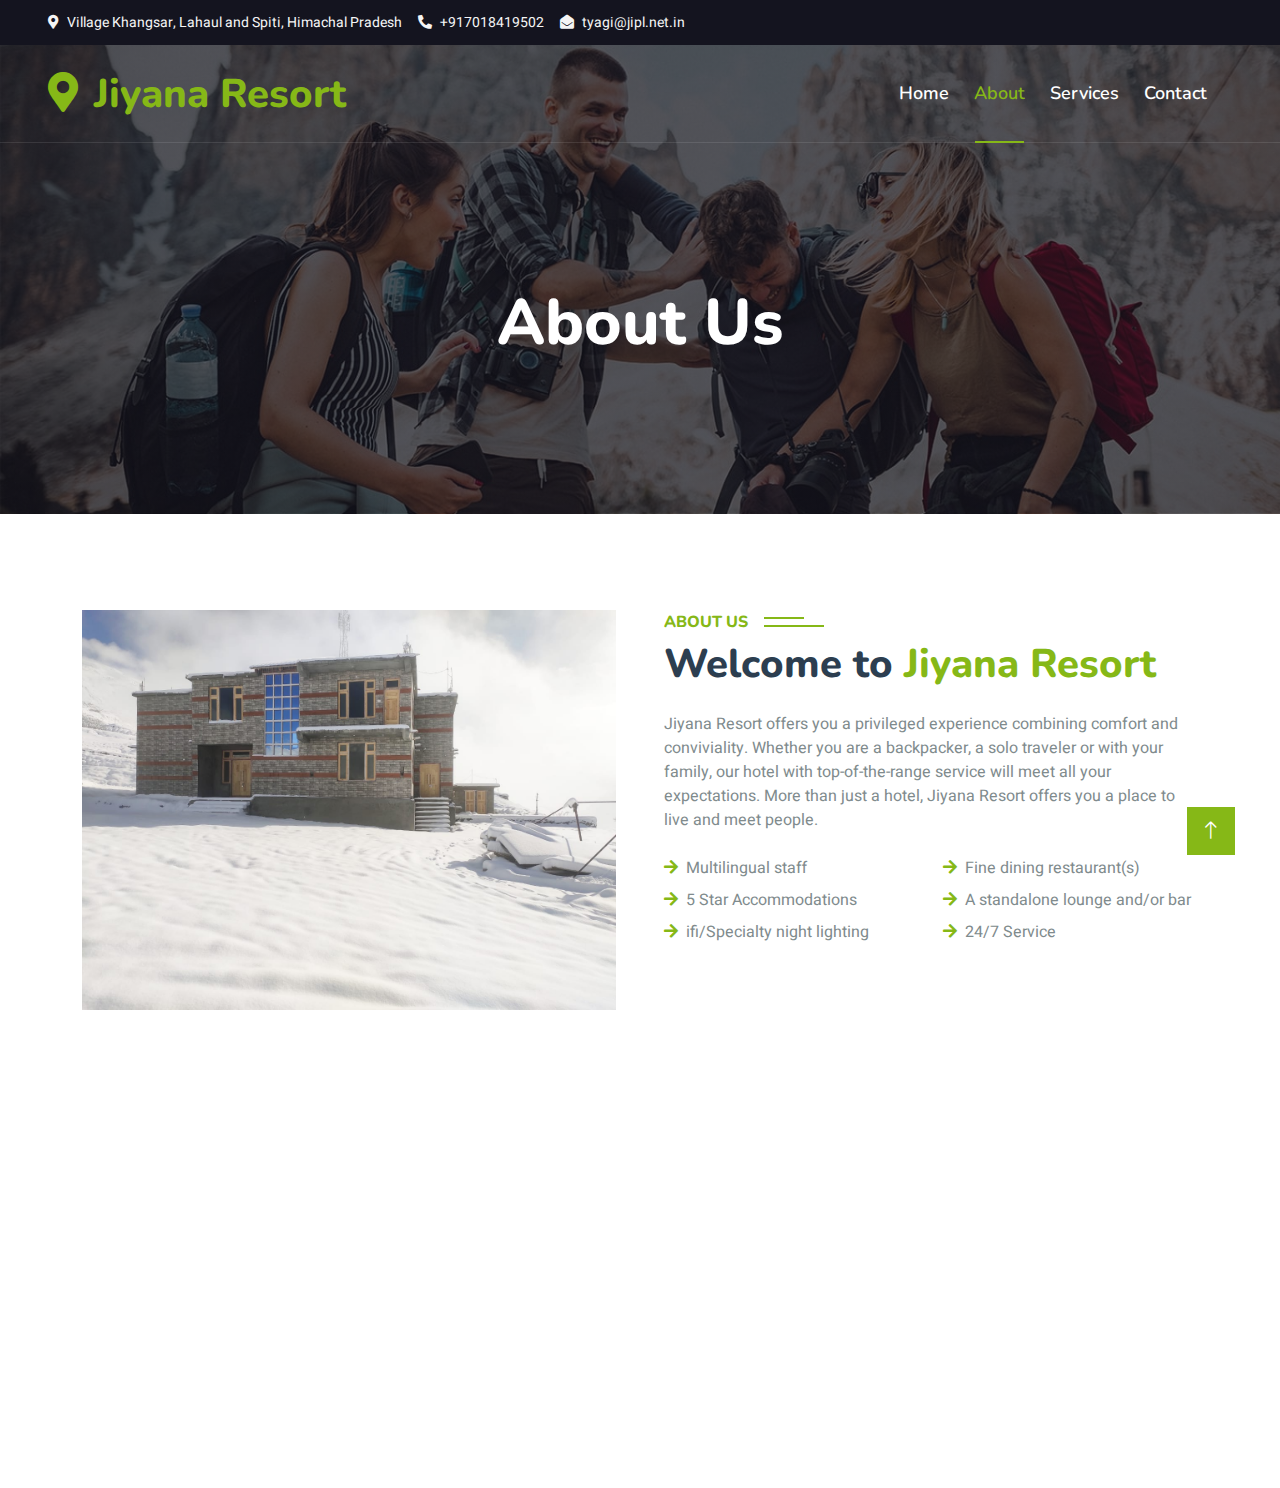
<file: about.html>
<!DOCTYPE html>
<html lang="en">

<head>
    <meta charset="utf-8">
    <title>Jiyana Resort</title>
    <meta content="width=device-width, initial-scale=1.0" name="viewport">
    <meta content="" name="keywords">
    <meta content="" name="description">

    <!-- Favicon -->
    <link href="img/favicon.ico" rel="icon">

    <!-- Google Web Fonts -->
    <link rel="preconnect" href="https://fonts.googleapis.com">
    <link rel="preconnect" href="https://fonts.gstatic.com" crossorigin>
    <link
        href="https://fonts.googleapis.com/css2?family=Heebo:wght@400;500;600&family=Nunito:wght@600;700;800&display=swap"
        rel="stylesheet">

    <!-- Icon Font Stylesheet -->
    <link href="https://cdnjs.cloudflare.com/ajax/libs/font-awesome/5.10.0/css/all.min.css" rel="stylesheet">
    <link href="https://cdn.jsdelivr.net/npm/bootstrap-icons@1.4.1/font/bootstrap-icons.css" rel="stylesheet">

    <!-- Libraries Stylesheet -->
    <link href="lib/animate/animate.min.css" rel="stylesheet">
    <link href="lib/owlcarousel/assets/owl.carousel.min.css" rel="stylesheet">
    <link href="lib/tempusdominus/css/tempusdominus-bootstrap-4.min.css" rel="stylesheet" />

    <!-- Customized Bootstrap Stylesheet -->
    <link href="css/bootstrap.min.css" rel="stylesheet">

    <!-- Template Stylesheet -->
    <link href="css/style.css" rel="stylesheet">
</head>

<body>
    <!-- Spinner Start -->
    <div id="spinner"
        class="show bg-white position-fixed translate-middle w-100 vh-100 top-50 start-50 d-flex align-items-center justify-content-center">
        <div class="spinner-border text-primary" style="width: 3rem; height: 3rem;" role="status">
            <span class="sr-only">Loading...</span>
        </div>
    </div>
    <!-- Spinner End -->


    <!-- Topbar Start -->
    <div class="container-fluid bg-dark px-5 d-none d-lg-block">
        <div class="row gx-0">
            <div class="col-lg-8 text-center text-lg-start mb-2 mb-lg-0">
                <div class="d-inline-flex align-items-center" style="height: 45px;">
                    <small class="me-3 text-light"><i class="fa fa-map-marker-alt me-2"></i>Village Khangsar, Lahaul
                        and
                        Spiti, Himachal Pradesh</small>
                    <small class="me-3 text-light"><i class="fa fa-phone-alt me-2"></i>+917018419502</small>
                    <small class="text-light"><i class="fa fa-envelope-open me-2"></i>tyagi@jipl.net.in</small>
                </div>
            </div>
            <!-- <div class="col-lg-4 text-center text-lg-end">
                <div class="d-inline-flex align-items-center" style="height: 45px;">
                    <a class="btn btn-sm btn-outline-light btn-sm-square rounded-circle me-2" href=""><i
                            class="fab fa-twitter fw-normal"></i></a>
                    <a class="btn btn-sm btn-outline-light btn-sm-square rounded-circle me-2" href=""><i
                            class="fab fa-facebook-f fw-normal"></i></a>
                    <a class="btn btn-sm btn-outline-light btn-sm-square rounded-circle me-2" href=""><i
                            class="fab fa-linkedin-in fw-normal"></i></a>
                    <a class="btn btn-sm btn-outline-light btn-sm-square rounded-circle me-2" href=""><i
                            class="fab fa-instagram fw-normal"></i></a>
                    <a class="btn btn-sm btn-outline-light btn-sm-square rounded-circle" href=""><i
                            class="fab fa-youtube fw-normal"></i></a>
                </div>
            </div> -->
        </div>
    </div>
    <!-- Topbar End -->


    <!-- Navbar & Hero Start -->
    <div class="container-fluid position-relative p-0">
        <nav class="navbar navbar-expand-lg navbar-light px-4 px-lg-5 py-3 py-lg-0">
            <a href="index.html" class="navbar-brand p-0">
                <h1 class="text-primary m-0"><i class="fa fa-map-marker-alt me-3"></i>Jiyana Resort</h1>
                <!-- <img src="img/logo.png" alt="Logo"> -->
            </a>
            <button class="navbar-toggler" type="button" data-bs-toggle="collapse" data-bs-target="#navbarCollapse">
                <span class="fa fa-bars"></span>
            </button>
            <div class="collapse navbar-collapse" id="navbarCollapse">
                <div class="navbar-nav ms-auto py-0">
                    <a href="index.html" class="nav-item nav-link">Home</a>
                    <a href="about.html" class="nav-item nav-link active">About</a>
                    <a href="service.html" class="nav-item nav-link">Services</a>
                    <!-- <a href="package.html" class="nav-item nav-link">Packages</a> -->
                    <!-- <div class="nav-item dropdown">
                        <a href="#" class="nav-link dropdown-toggle" data-bs-toggle="dropdown">Pages</a>
                        <div class="dropdown-menu m-0">
                            <a href="destination.html" class="dropdown-item">Destination</a>
                            <a href="booking.html" class="dropdown-item">Booking</a>
                            <a href="team.html" class="dropdown-item">Travel Guides</a>
                            <a href="testimonial.html" class="dropdown-item">Testimonial</a>
                            <a href="404.html" class="dropdown-item">404 Page</a>
                        </div>
                    </div> -->
                    <a href="contact.html" class="nav-item nav-link">Contact</a>
                </div>
                <!-- <a href="" class="btn btn-primary rounded-pill py-2 px-4">Register</a> -->
            </div>
        </nav>

        <div class="container-fluid bg-primary py-5 mb-5 hero-header">
            <div class="container py-5">
                <div class="row justify-content-center py-5">
                    <div class="col-lg-10 pt-lg-5 mt-lg-5 text-center">
                        <h1 class="display-3 text-white animated slideInDown">About Us</h1>
                        <!-- <nav aria-label="breadcrumb">
                            <ol class="breadcrumb justify-content-center">
                                <li class="breadcrumb-item"><a href="#">Home</a></li>
                                <li class="breadcrumb-item"><a href="#">Pages</a></li>
                                <li class="breadcrumb-item text-white active" aria-current="page">About</li>
                            </ol>
                        </nav> -->
                    </div>
                </div>
            </div>
        </div>
    </div>
    <!-- Navbar & Hero End -->


    <!-- About Start -->
    <div class="container-xxl py-5">
        <div class="container">
            <div class="row g-5">
                <div class="col-lg-6 wow fadeInUp" data-wow-delay="0.1s" style="min-height: 400px;">
                    <div class="position-relative h-100">
                        <img class="img-fluid position-absolute w-100 h-100" src="img/About_home.jpeg" alt=""
                            style="object-fit: cover;">
                    </div>
                </div>
                <div class="col-lg-6 wow fadeInUp" data-wow-delay="0.3s">
                    <h6 class="section-title bg-white text-start text-primary pe-3">About Us</h6>
                    <h1 class="mb-4">Welcome to <span class="text-primary">Jiyana Resort</span></h1>
                    <p class="mb-4">Jiyana Resort offers you a privileged experience combining comfort and conviviality.
                        Whether you are a backpacker, a solo
                        traveler or with your family, our hotel with top-of-the-range service will meet all your
                        expectations. More than just a
                        hotel, Jiyana Resort offers you a place to live and meet people.</p>
                    <!-- <p class="mb-4">Tempor erat elitr rebum at clita. Diam dolor diam ipsum sit. Aliqu diam amet diam et
                        eos. Clita erat ipsum et lorem et sit, sed stet lorem sit clita duo justo magna dolore erat amet
                    </p> -->
                    <div class="row gy-2 gx-4 mb-4">
                        <div class="col-sm-6">
                            <p class="mb-0"><i class="fa fa-arrow-right text-primary me-2"></i>Multilingual staff</p>
                        </div>
                        <div class="col-sm-6">
                            <p class="mb-0"><i class="fa fa-arrow-right text-primary me-2"></i>Fine dining restaurant(s)
                            </p>
                        </div>
                        <div class="col-sm-6">
                            <p class="mb-0"><i class="fa fa-arrow-right text-primary me-2"></i>5 Star Accommodations</p>
                        </div>
                        <div class="col-sm-6">
                            <p class="mb-0"><i class="fa fa-arrow-right text-primary me-2"></i>A standalone lounge
                                and/or bar</p>
                        </div>
                        <div class="col-sm-6">
                            <p class="mb-0"><i class="fa fa-arrow-right text-primary me-2"></i>ifi/Specialty night
                                lighting
                            </p>
                        </div>
                        <div class="col-sm-6">
                            <p class="mb-0"><i class="fa fa-arrow-right text-primary me-2"></i>24/7 Service</p>
                        </div>
                    </div>
                    <!-- <a class="btn btn-primary py-3 px-5 mt-2" href="">Read More</a> -->
                </div>
            </div>
        </div>
    </div>
    <!-- About End -->


    <!-- Team Start -->
    <!-- <div class="container-xxl py-5">
        <div class="container">
            <div class="text-center wow fadeInUp" data-wow-delay="0.1s">
                <h6 class="section-title bg-white text-center text-primary px-3">Travel Guide</h6>
                <h1 class="mb-5">Meet Our Guide</h1>
            </div>
            <div class="row g-4">
                <div class="col-lg-3 col-md-6 wow fadeInUp" data-wow-delay="0.1s">
                    <div class="team-item">
                        <div class="overflow-hidden">
                            <img class="img-fluid" src="img/team-1.jpg" alt="">
                        </div>
                        <div class="position-relative d-flex justify-content-center" style="margin-top: -19px;">
                            <a class="btn btn-square mx-1" href=""><i class="fab fa-facebook-f"></i></a>
                            <a class="btn btn-square mx-1" href=""><i class="fab fa-twitter"></i></a>
                            <a class="btn btn-square mx-1" href=""><i class="fab fa-instagram"></i></a>
                        </div>
                        <div class="text-center p-4">
                            <h5 class="mb-0">Full Name</h5>
                            <small>Designation</small>
                        </div>
                    </div>
                </div>
                <div class="col-lg-3 col-md-6 wow fadeInUp" data-wow-delay="0.3s">
                    <div class="team-item">
                        <div class="overflow-hidden">
                            <img class="img-fluid" src="img/team-2.jpg" alt="">
                        </div>
                        <div class="position-relative d-flex justify-content-center" style="margin-top: -19px;">
                            <a class="btn btn-square mx-1" href=""><i class="fab fa-facebook-f"></i></a>
                            <a class="btn btn-square mx-1" href=""><i class="fab fa-twitter"></i></a>
                            <a class="btn btn-square mx-1" href=""><i class="fab fa-instagram"></i></a>
                        </div>
                        <div class="text-center p-4">
                            <h5 class="mb-0">Full Name</h5>
                            <small>Designation</small>
                        </div>
                    </div>
                </div>
                <div class="col-lg-3 col-md-6 wow fadeInUp" data-wow-delay="0.5s">
                    <div class="team-item">
                        <div class="overflow-hidden">
                            <img class="img-fluid" src="img/team-3.jpg" alt="">
                        </div>
                        <div class="position-relative d-flex justify-content-center" style="margin-top: -19px;">
                            <a class="btn btn-square mx-1" href=""><i class="fab fa-facebook-f"></i></a>
                            <a class="btn btn-square mx-1" href=""><i class="fab fa-twitter"></i></a>
                            <a class="btn btn-square mx-1" href=""><i class="fab fa-instagram"></i></a>
                        </div>
                        <div class="text-center p-4">
                            <h5 class="mb-0">Full Name</h5>
                            <small>Designation</small>
                        </div>
                    </div>
                </div>
                <div class="col-lg-3 col-md-6 wow fadeInUp" data-wow-delay="0.7s">
                    <div class="team-item">
                        <div class="overflow-hidden">
                            <img class="img-fluid" src="img/team-4.jpg" alt="">
                        </div>
                        <div class="position-relative d-flex justify-content-center" style="margin-top: -19px;">
                            <a class="btn btn-square mx-1" href=""><i class="fab fa-facebook-f"></i></a>
                            <a class="btn btn-square mx-1" href=""><i class="fab fa-twitter"></i></a>
                            <a class="btn btn-square mx-1" href=""><i class="fab fa-instagram"></i></a>
                        </div>
                        <div class="text-center p-4">
                            <h5 class="mb-0">Full Name</h5>
                            <small>Designation</small>
                        </div>
                    </div>
                </div>
            </div>
        </div>
    </div> -->
    <!-- Team End -->


    <!-- Footer Start -->
    <div class="container-fluid bg-dark text-light footer pt-5 mt-5 wow fadeIn" data-wow-delay="0.1s">
        <div class="container py-5">
            <div class="row g-5">
                <div class="col-lg-4 col-md-6">
                    <h4 class="text-white mb-3">Jiyana Resort</h4>
                    <a class="btn btn-link" href="about.html">About Us</a>
                    <a class="btn btn-link" href="contact.html">Contact Us</a>
                    <!-- <a class="btn btn-link" href="">Privacy Policy</a>
                    <a class="btn btn-link" href="">Terms & Condition</a>
                    <a class="btn btn-link" href="">FAQs & Help</a> -->
                </div>
                <div class="col-lg-4 col-md-6">
                    <h4 class="text-white mb-3">Contact</h4>
                    <p class="mb-2"><i class="fa fa-map-marker-alt me-3"></i>Village Khangsar, Lahaul and
                        Spiti, Himachal Pradesh</p>
                    <p class="mb-2"><i class="fa fa-phone-alt me-3"></i>+917018419502</p>
                    <p class="mb-2"><i class="fa fa-envelope me-3"></i>tyagi@jipl.net.in</p>
                    <!-- <div class="d-flex pt-2">
                        <a class="btn btn-outline-light btn-social" href=""><i class="fab fa-twitter"></i></a>
                        <a class="btn btn-outline-light btn-social" href=""><i class="fab fa-facebook-f"></i></a>
                        <a class="btn btn-outline-light btn-social" href=""><i class="fab fa-youtube"></i></a>
                        <a class="btn btn-outline-light btn-social" href=""><i class="fab fa-linkedin-in"></i></a>
                    </div> -->
                </div>
                <div class="col-lg-4 col-md-6">
                    <h4 class="text-white mb-3">Gallery</h4>
                    <div class="row g-2 pt-2">
                        <div class="col-4">
                            <img class="img-fluid bg-light p-1" src="img/About_home.jpeg" alt="">
                        </div>
                        <div class="col-4">
                            <img class="img-fluid bg-light p-1" src="img/Gallery_image_1.jpeg" alt="">
                        </div>
                        <div class="col-4">
                            <img class="img-fluid bg-light p-1" src="img/Gallery_image_2.jpeg" alt="">
                        </div>
                    </div>
                </div>
                <!-- <div class="col-lg-3 col-md-6">
                    <h4 class="text-white mb-3">Newsletter</h4>
                    <p>Dolor amet sit justo amet elitr clita ipsum elitr est.</p>
                    <div class="position-relative mx-auto" style="max-width: 400px;">
                        <input class="form-control border-primary w-100 py-3 ps-4 pe-5" type="text"
                            placeholder="Your email">
                        <button type="button"
                            class="btn btn-primary py-2 position-absolute top-0 end-0 mt-2 me-2">SignUp</button>
                    </div>
                </div> -->
            </div>
        </div>
        <div class="container">
            <div class="copyright">
                <div class="row">
                    <div class="col-md-6 text-center text-md-start mb-3 mb-md-0">
                        &copy;
                        <script>
                            document.write(new Date().getFullYear());
                        </script>
                        <a class="border-bottom" href="index.html">Jiyana Resort</a>, All Right Reserved.

                        <!--/*** This template is free as long as you keep the footer author’s credit link/attribution link/backlink. If you'd like to use the template without the footer author’s credit link/attribution link/backlink, you can purchase the Credit Removal License from "https://htmlcodex.com/credit-removal". Thank you for your support. ***/-->
                        <!-- Designed By <a class="border-bottom" href="https://htmlcodex.com">HTML Codex</a> -->
                    </div>
                    <!-- <div class="col-md-6 text-center text-md-end">
                        <div class="footer-menu">
                            <a href="">Home</a>
                            <a href="">Cookies</a>
                            <a href="">Help</a>
                            <a href="">FQAs</a>
                        </div>
                    </div> -->
                </div>
            </div>
        </div>
    </div>
    <!-- Footer End -->


    <!-- Back to Top -->
    <a href="#" class="btn btn-lg btn-primary btn-lg-square back-to-top"><i class="bi bi-arrow-up"></i></a>


    <!-- JavaScript Libraries -->
    <script src="https://code.jquery.com/jquery-3.4.1.min.js"></script>
    <script src="https://cdn.jsdelivr.net/npm/bootstrap@5.0.0/dist/js/bootstrap.bundle.min.js"></script>
    <script src="lib/wow/wow.min.js"></script>
    <script src="lib/easing/easing.min.js"></script>
    <script src="lib/waypoints/waypoints.min.js"></script>
    <script src="lib/owlcarousel/owl.carousel.min.js"></script>
    <script src="lib/tempusdominus/js/moment.min.js"></script>
    <script src="lib/tempusdominus/js/moment-timezone.min.js"></script>
    <script src="lib/tempusdominus/js/tempusdominus-bootstrap-4.min.js"></script>

    <!-- Template Javascript -->
    <script src="js/main.js"></script>
</body>

</html>
</file>
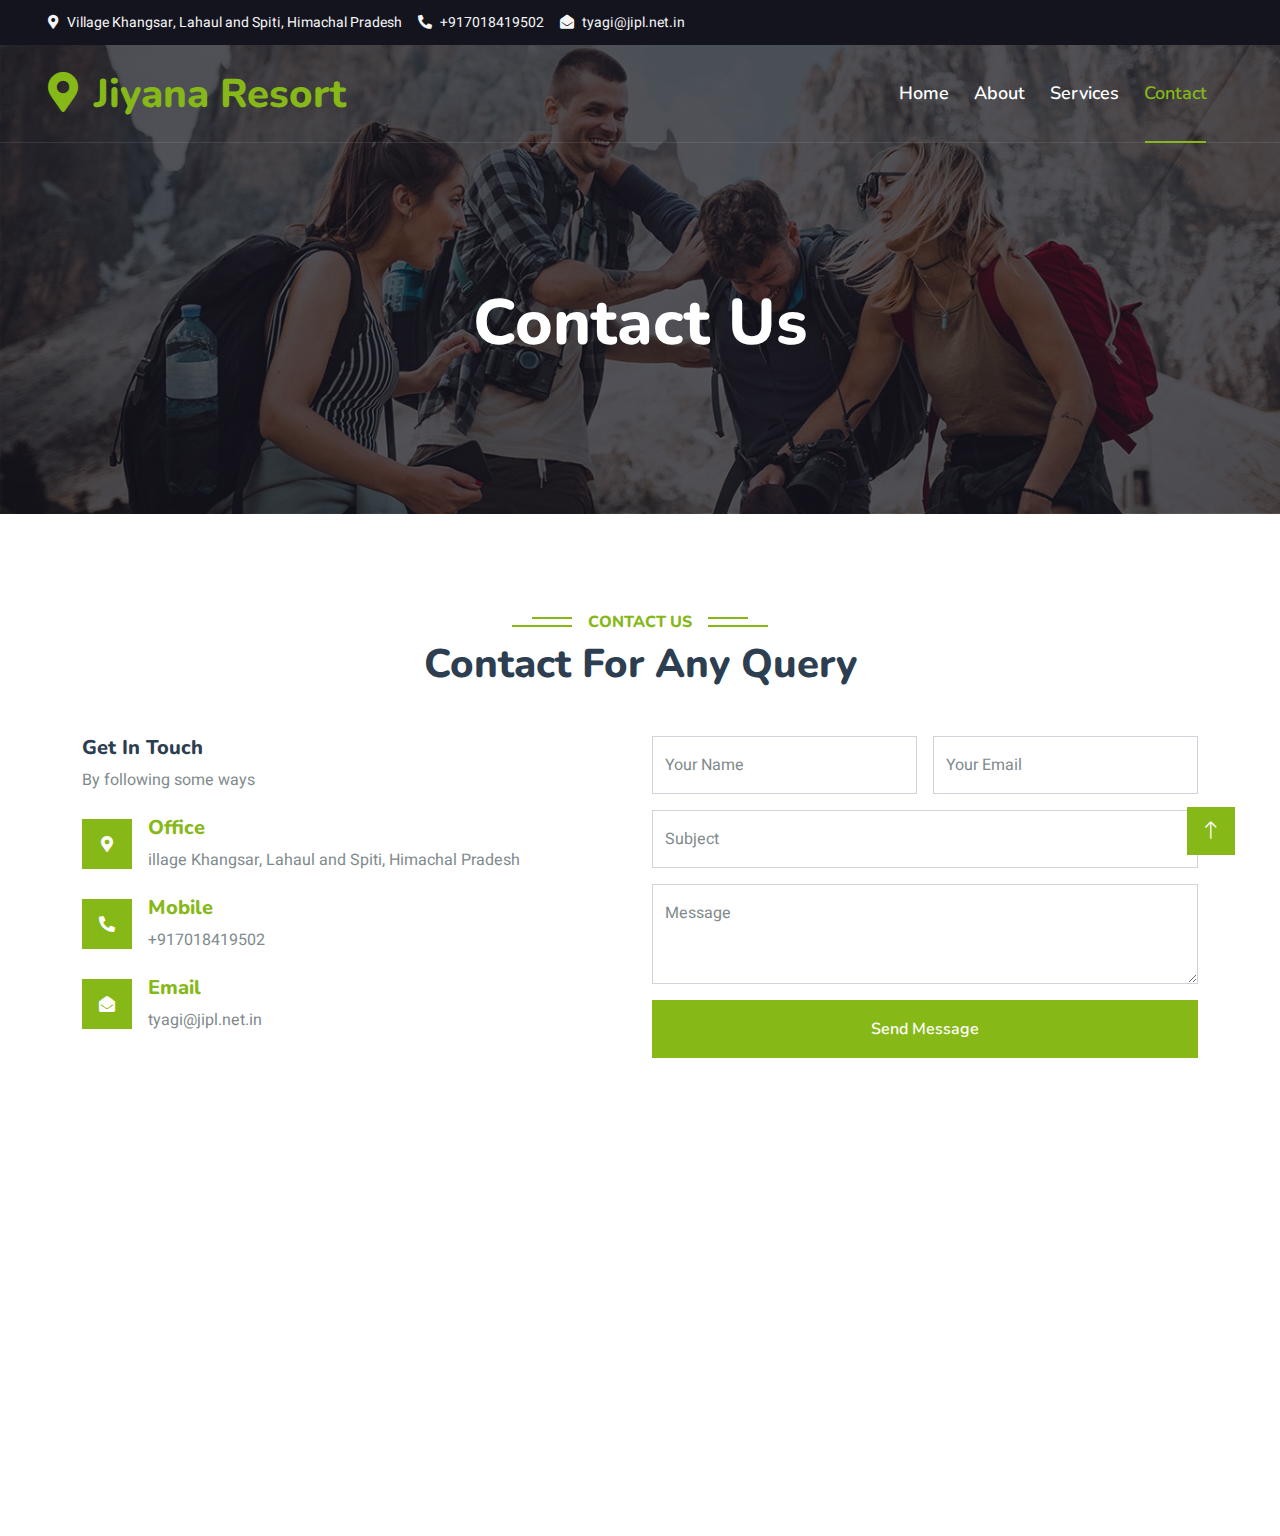
<file: contact.html>
<!DOCTYPE html>
<html lang="en">

<head>
    <meta charset="utf-8">
    <title>Jiyana Resort - contact</title>
    <meta content="width=device-width, initial-scale=1.0" name="viewport">
    <meta content="" name="keywords">
    <meta content="" name="description">

    <!-- Favicon -->
    <link href="img/favicon.ico" rel="icon">

    <!-- Google Web Fonts -->
    <link rel="preconnect" href="https://fonts.googleapis.com">
    <link rel="preconnect" href="https://fonts.gstatic.com" crossorigin>
    <link
        href="https://fonts.googleapis.com/css2?family=Heebo:wght@400;500;600&family=Nunito:wght@600;700;800&display=swap"
        rel="stylesheet">

    <!-- Icon Font Stylesheet -->
    <link href="https://cdnjs.cloudflare.com/ajax/libs/font-awesome/5.10.0/css/all.min.css" rel="stylesheet">
    <link href="https://cdn.jsdelivr.net/npm/bootstrap-icons@1.4.1/font/bootstrap-icons.css" rel="stylesheet">

    <!-- Libraries Stylesheet -->
    <link href="lib/animate/animate.min.css" rel="stylesheet">
    <link href="lib/owlcarousel/assets/owl.carousel.min.css" rel="stylesheet">
    <link href="lib/tempusdominus/css/tempusdominus-bootstrap-4.min.css" rel="stylesheet" />

    <!-- Customized Bootstrap Stylesheet -->
    <link href="css/bootstrap.min.css" rel="stylesheet">

    <!-- Template Stylesheet -->
    <link href="css/style.css" rel="stylesheet">
</head>

<body>
    <!-- Spinner Start -->
    <div id="spinner"
        class="show bg-white position-fixed translate-middle w-100 vh-100 top-50 start-50 d-flex align-items-center justify-content-center">
        <div class="spinner-border text-primary" style="width: 3rem; height: 3rem;" role="status">
            <span class="sr-only">Loading...</span>
        </div>
    </div>
    <!-- Spinner End -->


    <!-- Topbar Start -->
    <div class="container-fluid bg-dark px-5 d-none d-lg-block">
        <div class="row gx-0">
            <div class="col-lg-8 text-center text-lg-start mb-2 mb-lg-0">
                <div class="d-inline-flex align-items-center" style="height: 45px;">
                    <small class="me-3 text-light"><i class="fa fa-map-marker-alt me-2"></i>Village Khangsar, Lahaul and
                        Spiti, Himachal Pradesh</small>
                    <small class="me-3 text-light"><i class="fa fa-phone-alt me-2"></i>+917018419502</small>
                    <small class="text-light"><i class="fa fa-envelope-open me-2"></i>tyagi@jipl.net.in</small>
                </div>
            </div>
            <!-- <div class="col-lg-4 text-center text-lg-end">
                <div class="d-inline-flex align-items-center" style="height: 45px;">
                    <a class="btn btn-sm btn-outline-light btn-sm-square rounded-circle me-2" href=""><i
                            class="fab fa-twitter fw-normal"></i></a>
                    <a class="btn btn-sm btn-outline-light btn-sm-square rounded-circle me-2" href=""><i
                            class="fab fa-facebook-f fw-normal"></i></a>
                    <a class="btn btn-sm btn-outline-light btn-sm-square rounded-circle me-2" href=""><i
                            class="fab fa-linkedin-in fw-normal"></i></a>
                    <a class="btn btn-sm btn-outline-light btn-sm-square rounded-circle me-2" href=""><i
                            class="fab fa-instagram fw-normal"></i></a>
                    <a class="btn btn-sm btn-outline-light btn-sm-square rounded-circle" href=""><i
                            class="fab fa-youtube fw-normal"></i></a>
                </div>
            </div> -->
        </div>
    </div>
    <!-- Topbar End -->


    <!-- Navbar & Hero Start -->
    <div class="container-fluid position-relative p-0">
        <nav class="navbar navbar-expand-lg navbar-light px-4 px-lg-5 py-3 py-lg-0">
            <a href="index.html" class="navbar-brand p-0">
                <h1 class="text-primary m-0"><i class="fa fa-map-marker-alt me-3"></i>Jiyana Resort</h1>
                <!-- <img src="img/logo.png" alt="Logo"> -->
            </a>
            <button class="navbar-toggler" type="button" data-bs-toggle="collapse" data-bs-target="#navbarCollapse">
                <span class="fa fa-bars"></span>
            </button>
            <div class="collapse navbar-collapse" id="navbarCollapse">
                <div class="navbar-nav ms-auto py-0">
                    <a href="index.html" class="nav-item nav-link">Home</a>
                    <a href="about.html" class="nav-item nav-link">About</a>
                    <a href="service.html" class="nav-item nav-link">Services</a>
                    <!-- <a href="package.html" class="nav-item nav-link">Packages</a> -->
                    <!-- <div class="nav-item dropdown">
                        <a href="#" class="nav-link dropdown-toggle" data-bs-toggle="dropdown">Pages</a>
                        <div class="dropdown-menu m-0">
                            <a href="destination.html" class="dropdown-item">Destination</a>
                            <a href="booking.html" class="dropdown-item">Booking</a>
                            <a href="team.html" class="dropdown-item">Travel Guides</a>
                            <a href="testimonial.html" class="dropdown-item">Testimonial</a>
                            <a href="404.html" class="dropdown-item">404 Page</a>
                        </div>
                    </div> -->
                    <a href="contact.html" class="nav-item nav-link active">Contact</a>
                </div>
                <!-- <a href="" class="btn btn-primary rounded-pill py-2 px-4">Register</a> -->
            </div>
        </nav>

        <div class="container-fluid bg-primary py-5 mb-5 hero-header">
            <div class="container py-5">
                <div class="row justify-content-center py-5">
                    <div class="col-lg-10 pt-lg-5 mt-lg-5 text-center">
                        <h1 class="display-3 text-white animated slideInDown">Contact Us</h1>
                        <!-- <nav aria-label="breadcrumb">
                            <ol class="breadcrumb justify-content-center">
                                <li class="breadcrumb-item"><a href="#">Home</a></li>
                                <li class="breadcrumb-item"><a href="#">Pages</a></li>
                                <li class="breadcrumb-item text-white active" aria-current="page">Contact</li>
                            </ol>
                        </nav> -->
                    </div>
                </div>
            </div>
        </div>
    </div>
    <!-- Navbar & Hero End -->


    <!-- Contact Start -->
    <div class="container-xxl py-5">
        <div class="container">
            <div class="text-center wow fadeInUp" data-wow-delay="0.1s">
                <h6 class="section-title bg-white text-center text-primary px-3">Contact Us</h6>
                <h1 class="mb-5">Contact For Any Query</h1>
            </div>
            <div class="row g-4">
                <div class="col-lg-6 col-md-6 wow fadeInUp" data-wow-delay="0.1s">
                    <h5>Get In Touch</h5>
                    <p class="mb-4">By following some ways</p>
                    <div class="d-flex align-items-center mb-4">
                        <div class="d-flex align-items-center justify-content-center flex-shrink-0 bg-primary"
                            style="width: 50px; height: 50px;">
                            <i class="fa fa-map-marker-alt text-white"></i>
                        </div>
                        <div class="ms-3">
                            <h5 class="text-primary">Office</h5>
                            <p class="mb-0">illage Khangsar, Lahaul and
                                Spiti, Himachal Pradesh</p>
                        </div>
                    </div>
                    <div class="d-flex align-items-center mb-4">
                        <div class="d-flex align-items-center justify-content-center flex-shrink-0 bg-primary"
                            style="width: 50px; height: 50px;">
                            <i class="fa fa-phone-alt text-white"></i>
                        </div>
                        <div class="ms-3">
                            <h5 class="text-primary">Mobile</h5>
                            <p class="mb-0">+917018419502</p>
                        </div>
                    </div>
                    <div class="d-flex align-items-center">
                        <div class="d-flex align-items-center justify-content-center flex-shrink-0 bg-primary"
                            style="width: 50px; height: 50px;">
                            <i class="fa fa-envelope-open text-white"></i>
                        </div>
                        <div class="ms-3">
                            <h5 class="text-primary">Email</h5>
                            <p class="mb-0">tyagi@jipl.net.in</p>
                        </div>
                    </div>
                </div>
                <!-- <div class="col-lg-4 col-md-6 wow fadeInUp" data-wow-delay="0.3s">
                    <iframe class="position-relative rounded w-100 h-100"
                        src="https://www.google.com/maps/embed?pb=!1m18!1m12!1m3!1d3001156.4288297426!2d-78.01371936852176!3d42.72876761954724!2m3!1f0!2f0!3f0!3m2!1i1024!2i768!4f13.1!3m3!1m2!1s0x4ccc4bf0f123a5a9%3A0xddcfc6c1de189567!2sNew%20York%2C%20USA!5e0!3m2!1sen!2sbd!4v1603794290143!5m2!1sen!2sbd"
                        frameborder="0" style="min-height: 300px; border:0;" allowfullscreen="" aria-hidden="false"
                        tabindex="0"></iframe>
                </div> -->
                <div class="col-lg-6 col-md-12 wow fadeInUp" data-wow-delay="0.5s">
                    <form method="POST" action="https://formspree.io/info@kyushiengineers.com">
                        <div class="row g-3">
                            <div class="col-md-6">
                                <div class="form-floating">
                                    <input type="text" class="form-control" id="name" placeholder="Your Name">
                                    <label for="name">Your Name</label>
                                </div>
                            </div>
                            <div class="col-md-6">
                                <div class="form-floating">
                                    <input type="email" class="form-control" id="email" placeholder="Your Email">
                                    <label for="email">Your Email</label>
                                </div>
                            </div>
                            <div class="col-12">
                                <div class="form-floating">
                                    <input type="text" class="form-control" id="subject" placeholder="Subject">
                                    <label for="subject">Subject</label>
                                </div>
                            </div>
                            <div class="col-12">
                                <div class="form-floating">
                                    <textarea class="form-control" placeholder="Leave a message here" id="message"
                                        style="height: 100px"></textarea>
                                    <label for="message">Message</label>
                                </div>
                            </div>
                            <div class="col-12">
                                <button class="btn btn-primary w-100 py-3" type="submit">Send Message</button>
                            </div>
                        </div>
                    </form>
                </div>
            </div>
        </div>
    </div>
    <!-- Contact End -->


    <!-- Footer Start -->
    <div class="container-fluid bg-dark text-light footer pt-5 mt-5 wow fadeIn" data-wow-delay="0.1s">
        <div class="container py-5">
            <div class="row g-5">
                <div class="col-lg-4 col-md-6">
                    <h4 class="text-white mb-3">Jiyana Resort</h4>
                    <a class="btn btn-link" href="about.html">About Us</a>
                    <a class="btn btn-link" href="contact.html">Contact Us</a>
                    <!-- <a class="btn btn-link" href="">Privacy Policy</a> -->
                    <!-- <a class="btn btn-link" href="">Terms & Condition</a> -->
                    <!-- <a class="btn btn-link" href="">FAQs & Help</a> -->
                </div>
                <div class="col-lg-4 col-md-6">
                    <h4 class="text-white mb-3">Contact</h4>
                    <p class="mb-2"><i class="fa fa-map-marker-alt me-3"></i>Village Khangsar, Lahaul and
                        Spiti, Himachal Pradesh</p>
                    <p class="mb-2"><i class="fa fa-phone-alt me-3"></i>+917018419502</p>
                    <p class="mb-2"><i class="fa fa-envelope me-3"></i>tyagi@jipl.net.in</p>
                    <!-- <div class="d-flex pt-2">
                        <a class="btn btn-outline-light btn-social" href=""><i class="fab fa-twitter"></i></a>
                        <a class="btn btn-outline-light btn-social" href=""><i class="fab fa-facebook-f"></i></a>
                        <a class="btn btn-outline-light btn-social" href=""><i class="fab fa-youtube"></i></a>
                        <a class="btn btn-outline-light btn-social" href=""><i class="fab fa-linkedin-in"></i></a>
                    </div> -->
                </div>
                <div class="col-lg-4 col-md-6">
                    <h4 class="text-white mb-3">Gallery</h4>
                    <div class="row g-2 pt-2">
                        <div class="col-4">
                            <img class="img-fluid bg-light p-1" src="img/About_home.jpeg" alt="">
                        </div>
                        <div class="col-4">
                            <img class="img-fluid bg-light p-1" src="img/Gallery_image_1.jpeg" alt="">
                        </div>
                        <div class="col-4">
                            <img class="img-fluid bg-light p-1" src="img/Gallery_image_2.jpeg" alt="">
                        </div>
                        <!-- <div class="col-4">
                            <img class="img-fluid bg-light p-1" src="img/package-1.jpg" alt="">
                        </div>
                        <div class="col-4">
                            <img class="img-fluid bg-light p-1" src="img/package-2.jpg" alt="">
                        </div>
                        <div class="col-4">
                            <img class="img-fluid bg-light p-1" src="img/package-3.jpg" alt="">
                        </div>
                        <div class="col-4">
                            <img class="img-fluid bg-light p-1" src="img/package-2.jpg" alt="">
                        </div>
                        <div class="col-4">
                            <img class="img-fluid bg-light p-1" src="img/package-3.jpg" alt="">
                        </div>
                        <div class="col-4">
                            <img class="img-fluid bg-light p-1" src="img/package-1.jpg" alt="">
                        </div> -->
                    </div>
                </div>
                <!-- <div class="col-lg-3 col-md-6">
                    <h4 class="text-white mb-3">Newsletter</h4>
                    <p>Dolor amet sit justo amet elitr clita ipsum elitr est.</p>
                    <div class="position-relative mx-auto" style="max-width: 400px;">
                        <input class="form-control border-primary w-100 py-3 ps-4 pe-5" type="text"
                            placeholder="Your email">
                        <button type="button"
                            class="btn btn-primary py-2 position-absolute top-0 end-0 mt-2 me-2">SignUp</button>
                    </div>
                </div> -->
            </div>
        </div>
        <div class="container">
            <div class="copyright">
                <div class="row">
                    <div class="col-md-6 text-center text-md-start mb-3 mb-md-0">
                        &copy;
                        <script>
                            document.write(new Date().getFullYear());
                        </script>
                        <a class="border-bottom" href="index.html">Jiyana Resort</a>, All Right Reserved.

                        <!--/*** This template is free as long as you keep the footer author’s credit link/attribution link/backlink. If you'd like to use the template without the footer author’s credit link/attribution link/backlink, you can purchase the Credit Removal License from "https://htmlcodex.com/credit-removal". Thank you for your support. ***/-->
                        <!-- Designed By <a class="border-bottom" href="https://htmlcodex.com">HTML Codex</a> -->
                    </div>
                    <!-- <div class="col-md-6 text-center text-md-end">
                        <div class="footer-menu">
                            <a href="">Home</a>
                            <a href="">Cookies</a>
                            <a href="">Help</a>
                            <a href="">FQAs</a>
                        </div>
                    </div> -->
                </div>
            </div>
        </div>
    </div>
    <!-- Footer End -->


    <!-- Back to Top -->
    <a href="#" class="btn btn-lg btn-primary btn-lg-square back-to-top"><i class="bi bi-arrow-up"></i></a>


    <!-- JavaScript Libraries -->
    <script src="https://code.jquery.com/jquery-3.4.1.min.js"></script>
    <script src="https://cdn.jsdelivr.net/npm/bootstrap@5.0.0/dist/js/bootstrap.bundle.min.js"></script>
    <script src="lib/wow/wow.min.js"></script>
    <script src="lib/easing/easing.min.js"></script>
    <script src="lib/waypoints/waypoints.min.js"></script>
    <script src="lib/owlcarousel/owl.carousel.min.js"></script>
    <script src="lib/tempusdominus/js/moment.min.js"></script>
    <script src="lib/tempusdominus/js/moment-timezone.min.js"></script>
    <script src="lib/tempusdominus/js/tempusdominus-bootstrap-4.min.js"></script>

    <!-- Template Javascript -->
    <script src="js/main.js"></script>
</body>

</html>
</file>
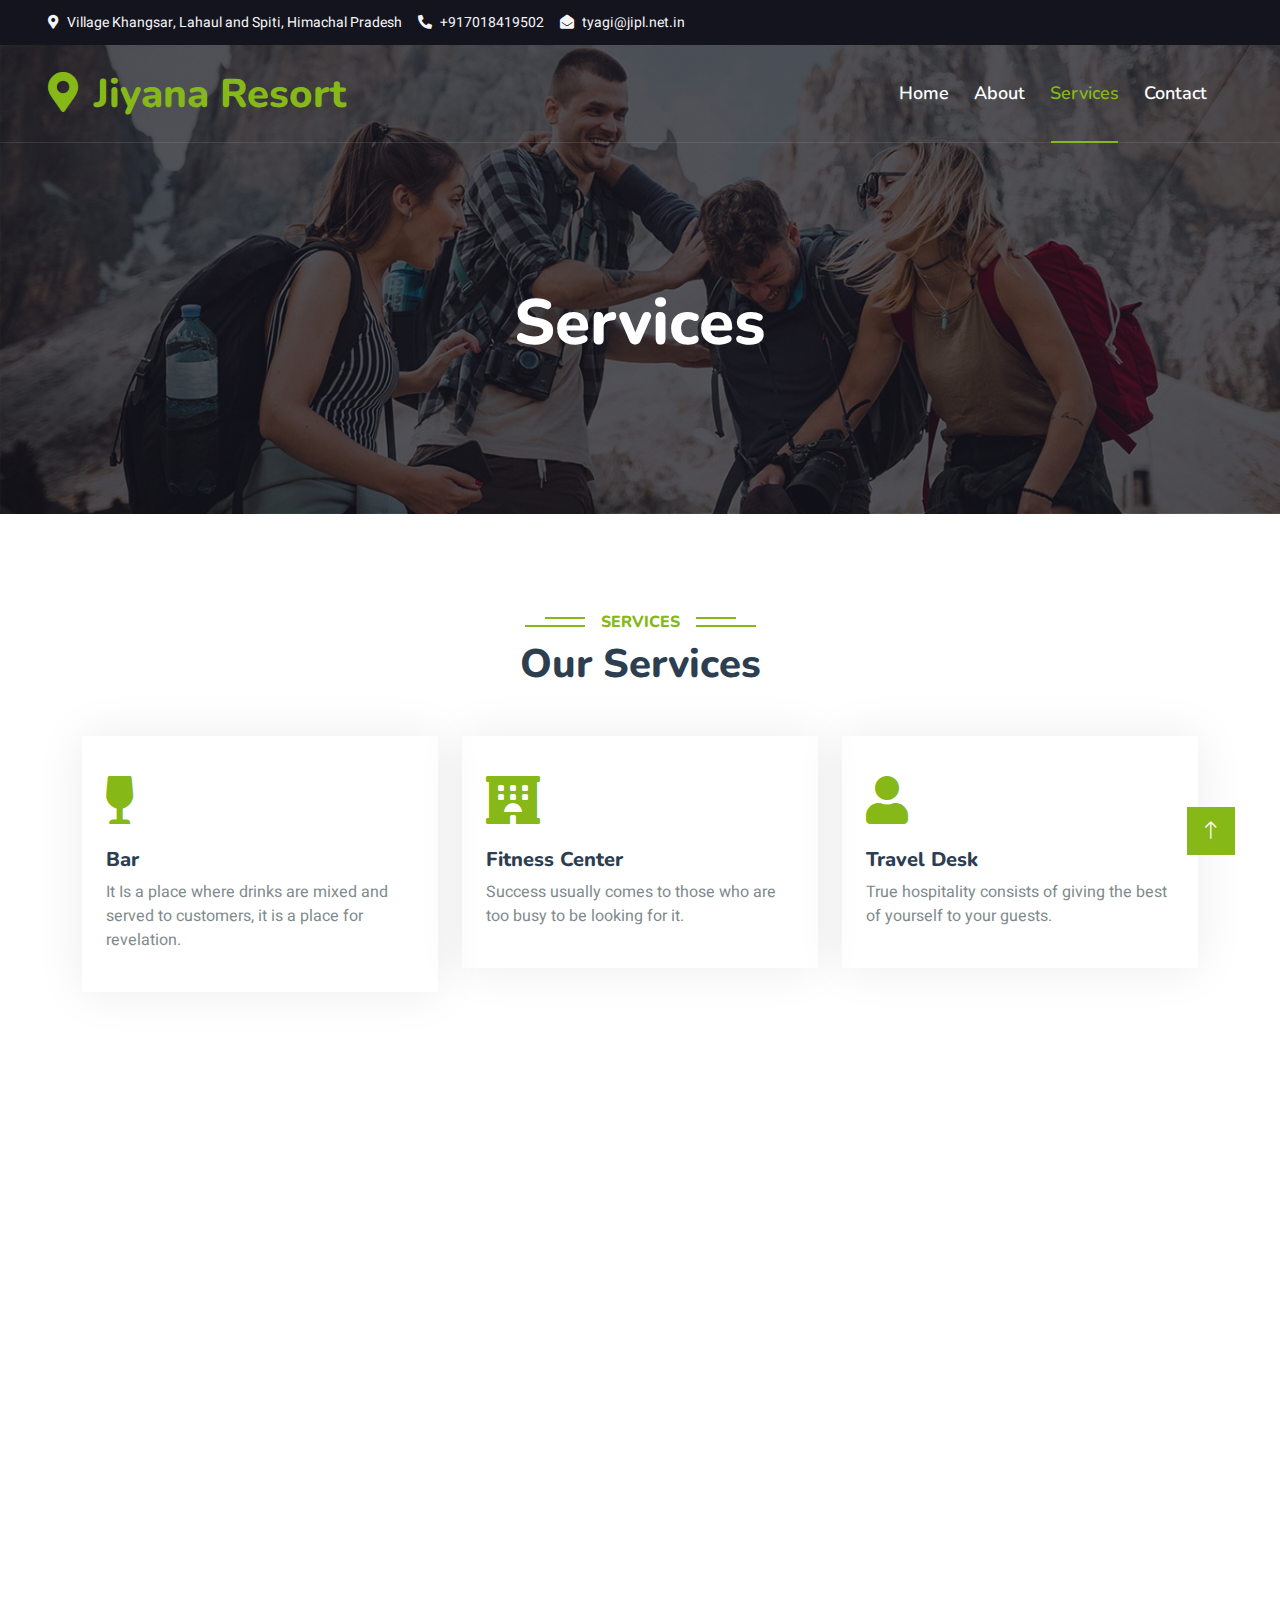
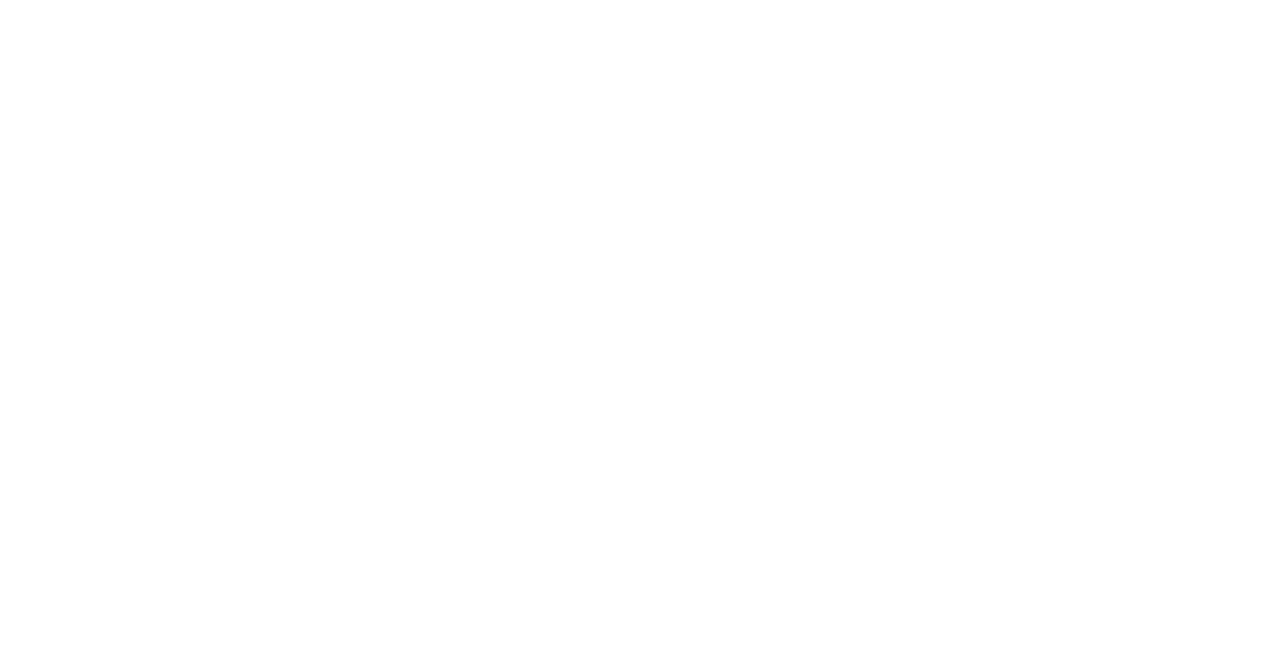
<file: service.html>
<!DOCTYPE html>
<html lang="en">

<head>
    <meta charset="utf-8">
    <title>Jiyana Resort</title>
    <meta content="width=device-width, initial-scale=1.0" name="viewport">
    <meta content="" name="keywords">
    <meta content="" name="description">

    <!-- Favicon -->
    <link href="img/favicon.ico" rel="icon">

    <!-- Google Web Fonts -->
    <link rel="preconnect" href="https://fonts.googleapis.com">
    <link rel="preconnect" href="https://fonts.gstatic.com" crossorigin>
    <link
        href="https://fonts.googleapis.com/css2?family=Heebo:wght@400;500;600&family=Nunito:wght@600;700;800&display=swap"
        rel="stylesheet">

    <!-- Icon Font Stylesheet -->
    <link href="https://cdnjs.cloudflare.com/ajax/libs/font-awesome/5.10.0/css/all.min.css" rel="stylesheet">
    <link href="https://cdn.jsdelivr.net/npm/bootstrap-icons@1.4.1/font/bootstrap-icons.css" rel="stylesheet">

    <!-- Libraries Stylesheet -->
    <link href="lib/animate/animate.min.css" rel="stylesheet">
    <link href="lib/owlcarousel/assets/owl.carousel.min.css" rel="stylesheet">
    <link href="lib/tempusdominus/css/tempusdominus-bootstrap-4.min.css" rel="stylesheet" />

    <!-- Customized Bootstrap Stylesheet -->
    <link href="css/bootstrap.min.css" rel="stylesheet">

    <!-- Template Stylesheet -->
    <link href="css/style.css" rel="stylesheet">
</head>

<body>
    <!-- Spinner Start -->
    <div id="spinner"
        class="show bg-white position-fixed translate-middle w-100 vh-100 top-50 start-50 d-flex align-items-center justify-content-center">
        <div class="spinner-border text-primary" style="width: 3rem; height: 3rem;" role="status">
            <span class="sr-only">Loading...</span>
        </div>
    </div>
    <!-- Spinner End -->


    <!-- Topbar Start -->
    <div class="container-fluid bg-dark px-5 d-none d-lg-block">
        <div class="row gx-0">
            <div class="col-lg-8 text-center text-lg-start mb-2 mb-lg-0">
                <div class="d-inline-flex align-items-center" style="height: 45px;">
                    <small class="me-3 text-light"><i class="fa fa-map-marker-alt me-2"></i>Village Khangsar, Lahaul and
                        Spiti, Himachal Pradesh</small>
                    <small class="me-3 text-light"><i class="fa fa-phone-alt me-2"></i>+917018419502</small>
                    <small class="text-light"><i class="fa fa-envelope-open me-2"></i>tyagi@jipl.net.in</small>
                </div>
            </div>
            <!-- <div class="col-lg-4 text-center text-lg-end">
                <div class="d-inline-flex align-items-center" style="height: 45px;">
                    <a class="btn btn-sm btn-outline-light btn-sm-square rounded-circle me-2" href=""><i
                            class="fab fa-twitter fw-normal"></i></a>
                    <a class="btn btn-sm btn-outline-light btn-sm-square rounded-circle me-2" href=""><i
                            class="fab fa-facebook-f fw-normal"></i></a>
                    <a class="btn btn-sm btn-outline-light btn-sm-square rounded-circle me-2" href=""><i
                            class="fab fa-linkedin-in fw-normal"></i></a>
                    <a class="btn btn-sm btn-outline-light btn-sm-square rounded-circle me-2" href=""><i
                            class="fab fa-instagram fw-normal"></i></a>
                    <a class="btn btn-sm btn-outline-light btn-sm-square rounded-circle" href=""><i
                            class="fab fa-youtube fw-normal"></i></a>
                </div>
            </div> -->
        </div>
    </div>
    <!-- Topbar End -->


    <!-- Navbar & Hero Start -->
    <div class="container-fluid position-relative p-0">
        <nav class="navbar navbar-expand-lg navbar-light px-4 px-lg-5 py-3 py-lg-0">
            <a href="index.html" class="navbar-brand p-0">
                <h1 class="text-primary m-0"><i class="fa fa-map-marker-alt me-3"></i>Jiyana Resort</h1>
                <!-- <img src="img/logo.png" alt="Logo"> -->
            </a>
            <button class="navbar-toggler" type="button" data-bs-toggle="collapse" data-bs-target="#navbarCollapse">
                <span class="fa fa-bars"></span>
            </button>
            <div class="collapse navbar-collapse" id="navbarCollapse">
                <div class="navbar-nav ms-auto py-0">
                    <a href="index.html" class="nav-item nav-link">Home</a>
                    <a href="about.html" class="nav-item nav-link">About</a>
                    <a href="service.html" class="nav-item nav-link active">Services</a>
                    <!-- <a href="package.html" class="nav-item nav-link">Packages</a> -->
                    <!-- <div class="nav-item dropdown">
                        <a href="#" class="nav-link dropdown-toggle" data-bs-toggle="dropdown">Pages</a>
                        <div class="dropdown-menu m-0">
                            <a href="destination.html" class="dropdown-item">Destination</a>
                            <a href="booking.html" class="dropdown-item">Booking</a>
                            <a href="team.html" class="dropdown-item">Travel Guides</a>
                            <a href="testimonial.html" class="dropdown-item">Testimonial</a>
                            <a href="404.html" class="dropdown-item">404 Page</a>
                        </div>
                    </div> -->
                    <a href="contact.html" class="nav-item nav-link">Contact</a>
                </div>
                <!-- <a href="" class="btn btn-primary rounded-pill py-2 px-4">Register</a> -->
            </div>
        </nav>

        <div class="container-fluid bg-primary py-5 mb-5 hero-header">
            <div class="container py-5">
                <div class="row justify-content-center py-5">
                    <div class="col-lg-10 pt-lg-5 mt-lg-5 text-center">
                        <h1 class="display-3 text-white animated slideInDown">Services</h1>
                        <!-- <nav aria-label="breadcrumb">
                            <ol class="breadcrumb justify-content-center">
                                <li class="breadcrumb-item"><a href="#">Home</a></li>
                                <li class="breadcrumb-item"><a href="#">Pages</a></li>
                                <li class="breadcrumb-item text-white active" aria-current="page">Services</li>
                            </ol>
                        </nav> -->
                    </div>
                </div>
            </div>
        </div>
    </div>
    <!-- Navbar & Hero End -->


    <!-- Service Start -->
    <div class="container-xxl py-5">
        <div class="container">
            <div class="text-center wow fadeInUp" data-wow-delay="0.1s">
                <h6 class="section-title bg-white text-center text-primary px-3">Services</h6>
                <h1 class="mb-5">Our Services</h1>
            </div>
            <div class="row g-4">
                <div class="col-lg-4 col-sm-6 wow fadeInUp" data-wow-delay="0.1s">
                    <div class="service-item rounded pt-3">
                        <div class="p-4">
                            <i class="fa fa-3x fa-wine-glass text-primary mb-4"></i>
                            <h5>Bar</h5>
                            <p>It Is a place where drinks are mixed and served to customers, it is a place for
                                revelation.</p>
                        </div>
                    </div>
                </div>
                <div class="col-lg-4 col-sm-6 wow fadeInUp" data-wow-delay="0.1s">
                    <div class="service-item rounded pt-3">
                        <div class="p-4">
                            <i class="fa fa-3x fa-hotel text-primary mb-4"></i>
                            <h5>Fitness Center</h5>
                            <p>Success usually comes to those who are too busy to be looking for it.</p>
                        </div>
                    </div>
                </div>
                <div class="col-lg-4 col-sm-6 wow fadeInUp" data-wow-delay="0.1s">
                    <div class="service-item rounded pt-3">
                        <div class="p-4">
                            <i class="fa fa-3x fa-user text-primary mb-4"></i>
                            <h5>Travel Desk</h5>
                            <p>True hospitality consists of giving the best of yourself to your guests.</p>
                        </div>
                    </div>
                </div>
                <div class="col-lg-6 col-sm-6 wow fadeInUp" data-wow-delay="0.1s">
                    <div class="service-item rounded pt-3">
                        <div class="p-4">
                            <i class="fa fa-3x fa-utensils text-primary mb-4"></i>
                            <h5>Restaurant & Bar</h5>
                            <p>It Is a place where drinks are mixed and served to customers, it is a place for
                                revelation.</p>
                        </div>
                    </div>
                </div>
                <div class="col-lg-6 col-sm-6 wow fadeInUp" data-wow-delay="0.1s">
                    <div class="service-item rounded pt-3">
                        <div class="p-4">
                            <i class="fa fa-3x fa-home text-primary mb-4"></i>
                            <h5>Rooms</h5>
                            <p>A hotel room all to myself is my idea of a good time.</p>
                        </div>
                    </div>
                </div>
            </div>
        </div>
    </div>
    <!-- Service End -->


    <!-- Testimonial Start -->
    <div class="container-xxl py-5 wow fadeInUp" data-wow-delay="0.1s">
        <div class="container">
            <div class="text-center">
                <h6 class="section-title bg-white text-center text-primary px-3">Testimonial</h6>
                <h1 class="mb-5">Our Clients Say!!!</h1>
            </div>
            <div class="owl-carousel testimonial-carousel position-relative">
                <div class="testimonial-item bg-white text-center border p-4">
                    <!-- <img class="bg-white rounded-circle shadow p-1 mx-auto mb-3" src="img/testimonial-1.jpg"
                                    style="width: 80px; height: 80px;"> -->
                    <h5 class="mb-0">Robin Tyagi</h5>
                    <p>Delhi,India</p>
                    <p class="mb-0">Beautiful hotel in a great location.
                        We really enjoyed our stay at Jiyana Resort.
                        Everyone we encountered- including front desk, bell staff, restaurant, and housekeeping were
                        warm and kind. In my
                        experience, that doesn’t happen by accident. It usually comes from excellent management.
                    </p>
                </div>
                <div class="testimonial-item bg-white text-center border p-4">
                    <!-- <img class="bg-white rounded-circle shadow p-1 mx-auto mb-3" src="img/testimonial-2.jpg"
                                    style="width: 80px; height: 80px;"> -->
                    <h5 class="mb-0">Gourav Sharma</h5>
                    <p>Bangalore</p>
                    <p class="mt-2 mb-0">What an amazing experience! This Resort is so lovely, with rooms that have an
                        old school charm and impeccable service. We
                        loved staying here. we appreciate how accommodating the hotel was and we enjoyed every romantic
                        minute.</p>
                </div>
            </div>
            <!-- <div class="owl-carousel testimonial-carousel position-relative">
                <div class="testimonial-item bg-white text-center border p-4">
                    <img class="bg-white rounded-circle shadow p-1 mx-auto mb-3" src="img/testimonial-1.jpg"
                        style="width: 80px; height: 80px;">
                    <h5 class="mb-0">John Doe</h5>
                    <p>New York, USA</p>
                    <p class="mb-0">Tempor erat elitr rebum at clita. Diam dolor diam ipsum sit diam amet diam et eos.
                        Clita erat ipsum et lorem et sit.</p>
                </div>
                <div class="testimonial-item bg-white text-center border p-4">
                    <img class="bg-white rounded-circle shadow p-1 mx-auto mb-3" src="img/testimonial-2.jpg"
                        style="width: 80px; height: 80px;">
                    <h5 class="mb-0">John Doe</h5>
                    <p>New York, USA</p>
                    <p class="mt-2 mb-0">Tempor erat elitr rebum at clita. Diam dolor diam ipsum sit diam amet diam et
                        eos. Clita erat ipsum et lorem et sit.</p>
                </div>
                <div class="testimonial-item bg-white text-center border p-4">
                    <img class="bg-white rounded-circle shadow p-1 mx-auto mb-3" src="img/testimonial-3.jpg"
                        style="width: 80px; height: 80px;">
                    <h5 class="mb-0">John Doe</h5>
                    <p>New York, USA</p>
                    <p class="mt-2 mb-0">Tempor erat elitr rebum at clita. Diam dolor diam ipsum sit diam amet diam et
                        eos. Clita erat ipsum et lorem et sit.</p>
                </div>
                <div class="testimonial-item bg-white text-center border p-4">
                    <img class="bg-white rounded-circle shadow p-1 mx-auto mb-3" src="img/testimonial-4.jpg"
                        style="width: 80px; height: 80px;">
                    <h5 class="mb-0">John Doe</h5>
                    <p>New York, USA</p>
                    <p class="mt-2 mb-0">Tempor erat elitr rebum at clita. Diam dolor diam ipsum sit diam amet diam et
                        eos. Clita erat ipsum et lorem et sit.</p>
                </div>
            </div> -->
        </div>
    </div>
    <!-- Testimonial End -->


    <!-- Footer Start -->
    <div class="container-fluid bg-dark text-light footer pt-5 mt-5 wow fadeIn" data-wow-delay="0.1s">
        <div class="container py-5">
            <div class="row g-5">
                <div class="col-lg-4 col-md-6">
                    <h4 class="text-white mb-3">Jiyana Resort</h4>
                    <a class="btn btn-link" href="about.html">About Us</a>
                    <a class="btn btn-link" href="contact.html">Contact Us</a>
                    <!-- <a class="btn btn-link" href="">Privacy Policy</a> -->
                    <!-- <a class="btn btn-link" href="">Terms & Condition</a> -->
                    <!-- <a class="btn btn-link" href="">FAQs & Help</a> -->
                </div>
                <div class="col-lg-4 col-md-6">
                    <h4 class="text-white mb-3">Contact</h4>
                    <p class="mb-2"><i class="fa fa-map-marker-alt me-3"></i>Village Khangsar, Lahaul and
                        Spiti, Himachal Pradesh</p>
                    <p class="mb-2"><i class="fa fa-phone-alt me-3"></i>+917018419502</p>
                    <p class="mb-2"><i class="fa fa-envelope me-3"></i>tyagi@jipl.net.in</p>
                    <!-- <div class="d-flex pt-2">
                        <a class="btn btn-outline-light btn-social" href=""><i class="fab fa-twitter"></i></a>
                        <a class="btn btn-outline-light btn-social" href=""><i class="fab fa-facebook-f"></i></a>
                        <a class="btn btn-outline-light btn-social" href=""><i class="fab fa-youtube"></i></a>
                        <a class="btn btn-outline-light btn-social" href=""><i class="fab fa-linkedin-in"></i></a>
                    </div> -->
                </div>
                <div class="col-lg-4 col-md-6">
                    <h4 class="text-white mb-3">Gallery</h4>
                    <div class="row g-2 pt-2">
                        <div class="col-4">
                            <img class="img-fluid bg-light p-1" src="img/About_home.jpeg" alt="">
                        </div>
                        <div class="col-4">
                            <img class="img-fluid bg-light p-1" src="img/Gallery_image_1.jpeg" alt="">
                        </div>
                        <div class="col-4">
                            <img class="img-fluid bg-light p-1" src="img/Gallery_image_2.jpeg" alt="">
                        </div>
                    </div>
                </div>
                <!-- <div class="col-lg-3 col-md-6">
                    <h4 class="text-white mb-3">Newsletter</h4>
                    <p>Dolor amet sit justo amet elitr clita ipsum elitr est.</p>
                    <div class="position-relative mx-auto" style="max-width: 400px;">
                        <input class="form-control border-primary w-100 py-3 ps-4 pe-5" type="text"
                            placeholder="Your email">
                        <button type="button"
                            class="btn btn-primary py-2 position-absolute top-0 end-0 mt-2 me-2">SignUp</button>
                    </div>
                </div> -->
            </div>
        </div>
        <div class="container">
            <div class="copyright">
                <div class="row">
                    <div class="col-md-6 text-center text-md-start mb-3 mb-md-0">
                        &copy;
                        <script>
                            document.write(new Date().getFullYear());
                        </script>
                        <a class="border-bottom" href="index.html">Jiyana Resort</a>, All Right Reserved.

                        <!--/*** This template is free as long as you keep the footer author’s credit link/attribution link/backlink. If you'd like to use the template without the footer author’s credit link/attribution link/backlink, you can purchase the Credit Removal License from "https://htmlcodex.com/credit-removal". Thank you for your support. ***/-->
                        <!-- Designed By <a class="border-bottom" href="https://htmlcodex.com">HTML Codex</a> -->
                    </div>
                    <!-- <div class="col-md-6 text-center text-md-end">
                        <div class="footer-menu">
                            <a href="">Home</a>
                            <a href="">Cookies</a>
                            <a href="">Help</a>
                            <a href="">FQAs</a>
                        </div>
                    </div> -->
                </div>
            </div>
        </div>
    </div>
    <!-- Footer End -->


    <!-- Back to Top -->
    <a href="#" class="btn btn-lg btn-primary btn-lg-square back-to-top"><i class="bi bi-arrow-up"></i></a>


    <!-- JavaScript Libraries -->
    <script src="https://code.jquery.com/jquery-3.4.1.min.js"></script>
    <script src="https://cdn.jsdelivr.net/npm/bootstrap@5.0.0/dist/js/bootstrap.bundle.min.js"></script>
    <script src="lib/wow/wow.min.js"></script>
    <script src="lib/easing/easing.min.js"></script>
    <script src="lib/waypoints/waypoints.min.js"></script>
    <script src="lib/owlcarousel/owl.carousel.min.js"></script>
    <script src="lib/tempusdominus/js/moment.min.js"></script>
    <script src="lib/tempusdominus/js/moment-timezone.min.js"></script>
    <script src="lib/tempusdominus/js/tempusdominus-bootstrap-4.min.js"></script>

    <!-- Template Javascript -->
    <script src="js/main.js"></script>
</body>

</html>
</file>
<file: css/style.css>
/********** Template CSS **********/
:root {
  --primary: #86b817;
  --secondary: #fe8800;
  --light: #f5f5f5;
  --dark: #14141f;
}

.fw-medium {
  font-weight: 600 !important;
}

.fw-semi-bold {
  font-weight: 700 !important;
}

.back-to-top {
  position: fixed;
  display: none;
  right: 45px;
  bottom: 45px;
  z-index: 99;
}

/*** Spinner ***/
#spinner {
  opacity: 0;
  visibility: hidden;
  transition: opacity 0.5s ease-out, visibility 0s linear 0.5s;
  z-index: 99999;
}

#spinner.show {
  transition: opacity 0.5s ease-out, visibility 0s linear 0s;
  visibility: visible;
  opacity: 1;
}

/*** Button ***/
.btn {
  font-family: "Nunito", sans-serif;
  font-weight: 600;
  transition: 0.5s;
}

.btn.btn-primary,
.btn.btn-secondary {
  color: #ffffff;
}

.btn-square {
  width: 38px;
  height: 38px;
}

.btn-sm-square {
  width: 32px;
  height: 32px;
}

.btn-lg-square {
  width: 48px;
  height: 48px;
}

.btn-square,
.btn-sm-square,
.btn-lg-square {
  padding: 0;
  display: flex;
  align-items: center;
  justify-content: center;
  font-weight: normal;
  border-radius: 0px;
}

/*** Navbar ***/
.navbar-light .navbar-nav .nav-link {
  font-family: "Nunito", sans-serif;
  position: relative;
  margin-right: 25px;
  padding: 35px 0;
  color: #ffffff !important;
  font-size: 18px;
  font-weight: 600;
  outline: none;
  transition: 0.5s;
}

.sticky-top.navbar-light .navbar-nav .nav-link {
  padding: 20px 0;
  color: var(--dark) !important;
}

.navbar-light .navbar-nav .nav-link:hover,
.navbar-light .navbar-nav .nav-link.active {
  color: var(--primary) !important;
}

.navbar-light .navbar-brand img {
  max-height: 60px;
  transition: 0.5s;
}

.sticky-top.navbar-light .navbar-brand img {
  max-height: 45px;
}

@media (max-width: 991.98px) {
  .sticky-top.navbar-light {
    position: relative;
    background: #ffffff;
  }

  .navbar-light .navbar-collapse {
    margin-top: 15px;
    border-top: 1px solid #dddddd;
  }

  .navbar-light .navbar-nav .nav-link,
  .sticky-top.navbar-light .navbar-nav .nav-link {
    padding: 10px 0;
    margin-left: 0;
    color: var(--dark) !important;
  }

  .navbar-light .navbar-brand img {
    max-height: 45px;
  }
}

@media (min-width: 992px) {
  .navbar-light {
    position: absolute;
    width: 100%;
    top: 0;
    left: 0;
    border-bottom: 1px solid rgba(256, 256, 256, 0.1);
    z-index: 999;
  }

  .sticky-top.navbar-light {
    position: fixed;
    background: #ffffff;
  }

  .navbar-light .navbar-nav .nav-link::before {
    position: absolute;
    content: "";
    width: 0;
    height: 2px;
    bottom: -1px;
    left: 50%;
    background: var(--primary);
    transition: 0.5s;
  }

  .navbar-light .navbar-nav .nav-link:hover::before,
  .navbar-light .navbar-nav .nav-link.active::before {
    width: calc(100% - 2px);
    left: 1px;
  }

  .navbar-light .navbar-nav .nav-link.nav-contact::before {
    display: none;
  }
}

/*** Hero Header ***/
.hero-header {
  background: linear-gradient(rgba(20, 20, 31, 0.7), rgba(20, 20, 31, 0.7)),
    url(../img/bg-hero.jpg);
  background-position: center center;
  background-repeat: no-repeat;
  background-size: cover;
}

.breadcrumb-item + .breadcrumb-item::before {
  color: rgba(255, 255, 255, 0.5);
}

/*** Section Title ***/
.section-title {
  position: relative;
  display: inline-block;
  text-transform: uppercase;
}

.section-title::before {
  position: absolute;
  content: "";
  width: calc(100% + 80px);
  height: 2px;
  top: 4px;
  left: -40px;
  background: var(--primary);
  z-index: -1;
}

.section-title::after {
  position: absolute;
  content: "";
  width: calc(100% + 120px);
  height: 2px;
  bottom: 5px;
  left: -60px;
  background: var(--primary);
  z-index: -1;
}

.section-title.text-start::before {
  width: calc(100% + 40px);
  left: 0;
}

.section-title.text-start::after {
  width: calc(100% + 60px);
  left: 0;
}

/*** Service ***/
.service-item {
  box-shadow: 0 0 45px rgba(0, 0, 0, 0.08);
  transition: 0.5s;
}

.service-item:hover {
  background: var(--primary);
}

.service-item * {
  transition: 0.5s;
}

.service-item:hover * {
  color: var(--light) !important;
}

/*** Destination ***/
.destination img {
  transition: 0.5s;
}

.destination a:hover img {
  transform: scale(1.1);
}

/*** Package ***/
.package-item {
  box-shadow: 0 0 45px rgba(0, 0, 0, 0.08);
}

.package-item img {
  transition: 0.5s;
}

.package-item:hover img {
  transform: scale(1.1);
}

/*** Booking ***/
.booking {
  background: linear-gradient(rgba(15, 23, 43, 0.7), rgba(15, 23, 43, 0.7)),
    url(../img/About_home.jpeg);
  background-position: center center;
  background-repeat: no-repeat;
  background-size: cover;
}

/*** Team ***/
.team-item {
  box-shadow: 0 0 45px rgba(0, 0, 0, 0.08);
}

.team-item img {
  transition: 0.5s;
}

.team-item:hover img {
  transform: scale(1.1);
}

.team-item .btn {
  background: #ffffff;
  color: var(--primary);
  border-radius: 20px;
  border-bottom: 1px solid var(--primary);
}

.team-item .btn:hover {
  background: var(--primary);
  color: #ffffff;
}

/*** Testimonial ***/
.testimonial-carousel::before {
  position: absolute;
  content: "";
  top: 0;
  left: 0;
  height: 100%;
  width: 0;
  background: linear-gradient(
    to right,
    rgba(255, 255, 255, 1) 0%,
    rgba(255, 255, 255, 0) 100%
  );
  z-index: 1;
}

.testimonial-carousel::after {
  position: absolute;
  content: "";
  top: 0;
  right: 0;
  height: 100%;
  width: 0;
  background: linear-gradient(
    to left,
    rgba(255, 255, 255, 1) 0%,
    rgba(255, 255, 255, 0) 100%
  );
  z-index: 1;
}

@media (min-width: 768px) {
  .testimonial-carousel::before,
  .testimonial-carousel::after {
    width: 200px;
  }
}

@media (min-width: 992px) {
  .testimonial-carousel::before,
  .testimonial-carousel::after {
    width: 300px;
  }
}

.testimonial-carousel .owl-item .testimonial-item,
.testimonial-carousel .owl-item.center .testimonial-item * {
  transition: 0.5s;
}

.testimonial-carousel .owl-item.center .testimonial-item {
  background: var(--primary) !important;
  border-color: var(--primary) !important;
}

.testimonial-carousel .owl-item.center .testimonial-item * {
  color: #ffffff !important;
}

.testimonial-carousel .owl-dots {
  margin-top: 24px;
  display: flex;
  align-items: flex-end;
  justify-content: center;
}

.testimonial-carousel .owl-dot {
  position: relative;
  display: inline-block;
  margin: 0 5px;
  width: 15px;
  height: 15px;
  border: 1px solid #cccccc;
  border-radius: 15px;
  transition: 0.5s;
}

.testimonial-carousel .owl-dot.active {
  background: var(--primary);
  border-color: var(--primary);
}

/*** Footer ***/
.footer .btn.btn-social {
  margin-right: 5px;
  width: 35px;
  height: 35px;
  display: flex;
  align-items: center;
  justify-content: center;
  color: var(--light);
  font-weight: normal;
  border: 1px solid #ffffff;
  border-radius: 35px;
  transition: 0.3s;
}

.footer .btn.btn-social:hover {
  color: var(--primary);
}

.footer .btn.btn-link {
  display: block;
  margin-bottom: 5px;
  padding: 0;
  text-align: left;
  color: #ffffff;
  font-size: 15px;
  font-weight: normal;
  text-transform: capitalize;
  transition: 0.3s;
}

.footer .btn.btn-link::before {
  position: relative;
  content: "\f105";
  font-family: "Font Awesome 5 Free";
  font-weight: 900;
  margin-right: 10px;
}

.footer .btn.btn-link:hover {
  letter-spacing: 1px;
  box-shadow: none;
}

.footer .copyright {
  padding: 25px 0;
  font-size: 15px;
  border-top: 1px solid rgba(256, 256, 256, 0.1);
}

.footer .copyright a {
  color: var(--light);
}

.footer .footer-menu a {
  margin-right: 15px;
  padding-right: 15px;
  border-right: 1px solid rgba(255, 255, 255, 0.1);
}

.footer .footer-menu a:last-child {
  margin-right: 0;
  padding-right: 0;
  border-right: none;
}
</file>
